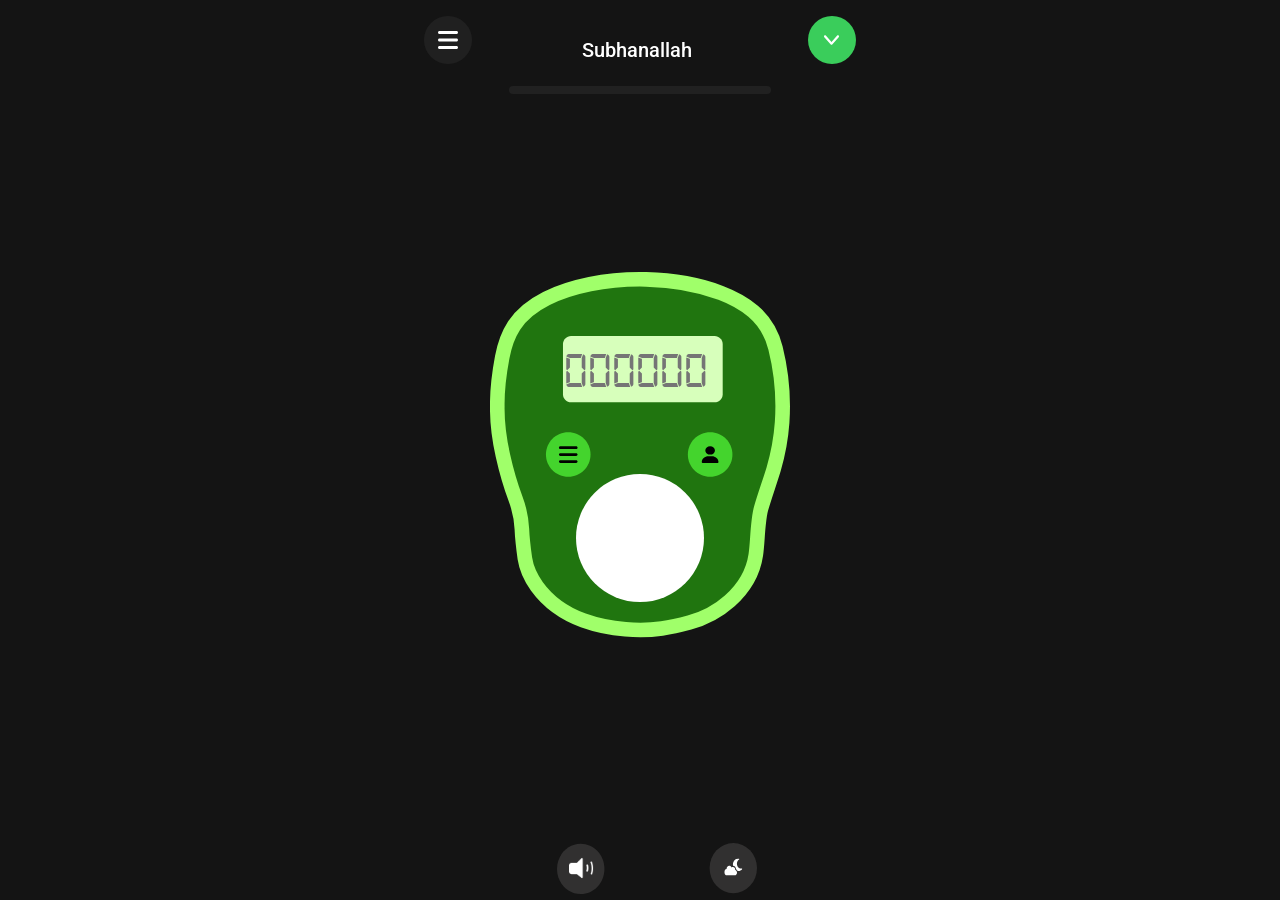
<file: index.html>
<!DOCTYPE html>
<html lang="en">
<head>
    <link rel="preconnect" href="https://fonts.googleapis.com">
<link rel="preconnect" href="https://fonts.gstatic.com" crossorigin>
<link href="https://fonts.googleapis.com/css2?family=Roboto:ital,wght@0,100..900;1,100..900&display=swap" rel="stylesheet">
    <link rel="stylesheet" href="style.css">
    <meta charset="UTF-8">
    <meta name="viewport" content="width=device-width, initial-scale=1.0">
    <title>Masba7ti</title>
</head>
<body class="body">
<div class="main">
    <div class="nav-bar">
        <div class="menu"><img style="width:20px;" src="assets/menu.svg" alt=""></div>
        <div class="ziqr" style="text-align: center;">
    &ThinSpace;Subhanallah&ensp;
    
</div>
<br>
<br>
<div class="progress"><div class="bakprogress"></div></div>


<div class="down"><img style="width:15px;" src="assets/down2.svg" alt=""></div>
</div>

    <div class="sebha">
        <div class="txt">
        <div class="reminder" style="color: rgba(255, 255, 255, 0.45); z-index: 100; font-family: 'Roboto', serif; text-align: center; position: relative; top:-40px;">
            Reminder :<span id="reminder" > null</span>
        </div>  
        <div class="target" style="color: rgba(255, 255, 255, 0.45); z-index: 100; font-family: 'Roboto', serif; text-align: center; position: relative; top:-30px;">
            Target :<span id="target" > null</span>
        </div>  
    </div>
<div class="seb7a">
    <img id="seb7aimg" src="assets/seba7/2.svg" alt="" srcset="">
    <input id="inputy" placeholder="&ThickSpace;000000" type="number" readonly sele maxlength="6" class="counterfield">
    <button class="add1"></button>
</div>

    </div>







    <div class="footer" >
<div class="mode">
    <svg width="48" height="51" viewBox="0 0 48 51" fill="none" xmlns="http://www.w3.org/2000/svg">
        <ellipse cx="24.302" cy="25.1087" rx="23.6979" ry="25.1087" fill="#313030"/>
        <g clip-path="url(#clip0_2023_27)">
        <path d="M29.3864 15.5435C29.543 15.5435 29.6967 15.55 29.8504 15.5664C30.0496 15.586 30.2147 15.7528 30.2574 15.9751C30.3001 16.1975 30.2118 16.4297 30.0382 16.5408C28.7745 17.3649 27.9206 18.9279 27.9206 20.7199C27.9206 23.3686 29.7849 25.5137 32.0819 25.5137C32.3267 25.5137 32.5658 25.4908 32.7963 25.445C32.9927 25.4058 33.1891 25.517 33.2802 25.723C33.3713 25.929 33.3343 26.1743 33.192 26.3345C32.21 27.4332 30.8665 28.1134 29.3893 28.1134C29.1246 28.1134 28.8655 28.0905 28.6094 28.0512C28.2906 27.3122 27.7612 26.7138 27.1122 26.3606C27.0353 24.4477 25.6805 22.9173 24.004 22.8716C23.9556 22.5315 23.93 22.1849 23.93 21.8317C23.9271 18.359 26.3693 15.5435 29.3864 15.5435ZM28.023 29.6666C28.023 31.112 27.004 32.2826 25.746 32.2826H18.0068C16.4982 32.2826 15.2743 30.8765 15.2743 29.1434C15.2743 27.5869 16.2591 26.2985 17.5514 26.05V26.0075C17.5514 24.2744 18.7753 22.8683 20.2838 22.8683C21.2772 22.8683 22.1453 23.4765 22.6235 24.3856C22.9935 24.088 23.4433 23.9147 23.9271 23.9147C25.1852 23.9147 26.2042 25.0853 26.2042 26.5307C26.2042 26.7236 26.1871 26.9133 26.1501 27.0931C27.2147 27.3122 28.023 28.3815 28.023 29.6666Z" fill="white"/>
        </g>
        <defs>
        <clipPath id="clip0_2023_27">
        <rect width="18.0556" height="17.9348" fill="white" transform="translate(15.2743 15.5435)"/>
        </clipPath>
        </defs>
        </svg>
        
</div>

<div class="sound">
    <div class="high">

        <svg version="1.2" xmlns="http://www.w3.org/2000/svg" viewBox="0 0 48 51" width="48" height="51">
            <title>sound</title>
            <defs>
                <image width="512" height="512" id="img1" href="[data-uri]"/>
            </defs>
            <style>
                .s0 { fill: #313030 } 
            </style>
            <path fill-rule="evenodd" class="s0" d="m23.7 51c-13.1 0-23.7-11.2-23.7-25.1 0-13.9 10.6-25.1 23.7-25.1 13.1 0 23.7 11.2 23.7 25.1 0 13.9-10.6 25.1-23.7 25.1z"/>
            <use id="volume-medium-white-icon" href="#img1" transform="matrix(.058,0,0,.058,9,10)"/>
        </svg>
    </div>
    <div class="low">
   

        <svg version="1.2" xmlns="http://www.w3.org/2000/svg" viewBox="0 0 48 51" width="48" height="51">
            <title>sound</title>
            <defs>
                <image width="512" height="512" id="img1" href="[data-uri]"/>
            </defs>
            <style>
                .s0 { fill: #313030 } 
            </style>
            <path fill-rule="evenodd" class="s0" d="m23.7 51c-13.1 0-23.7-11.2-23.7-25.1 0-13.9 10.6-25.1 23.7-25.1 13.1 0 23.7 11.2 23.7 25.1 0 13.9-10.6 25.1-23.7 25.1z"/>
            <use id="volume-low-white-icon" href="#img1" transform="matrix(.047,0,0,.047,12,13)"/>
        </svg>
    </div>      
</div>
    </div>
</div>
</body>
<script src="script.js"></script>
</html>
</file>
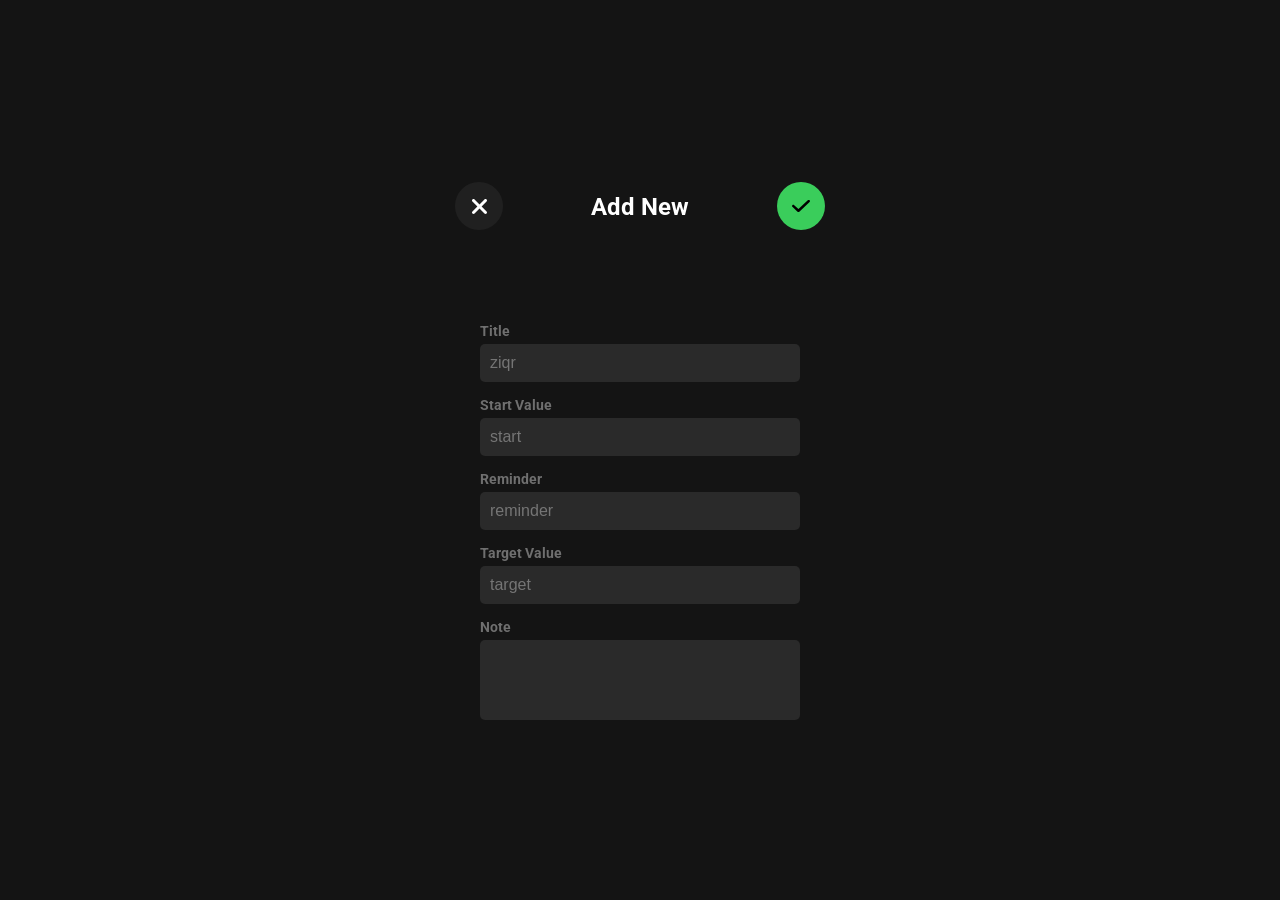
<file: add/add-new.html>
<!DOCTYPE html>
<html lang="en">
<head>
    <link rel="preconnect" href="https://fonts.googleapis.com">
<link rel="preconnect" href="https://fonts.gstatic.com" crossorigin>
<link href="https://fonts.googleapis.com/css2?family=Roboto:ital,wght@0,100..900;1,100..900&display=swap" rel="stylesheet">
    <meta charset="UTF-8">
    <meta name="viewport" content="width=device-width, initial-scale=1.0">
    <title>Tasbih Tracker</title>
    <link rel="stylesheet" href="style.css">
</head>
<body>

    <!-- Form Container -->
    <div class="container">
        <div class="buttons">
            
            <button type="button" id="cancelBtn" class="cancel"  ><svg width="48" height="48" viewBox="0 0 48 48" fill="none" xmlns="http://www.w3.org/2000/svg">
                
                <circle cx="24" cy="24" r="24" fill="#202020"/>
                <path d="M31.5561 19.5617C32.1417 18.976 32.1417 18.0249 31.5561 17.4392C30.9704 16.8536 30.0193 16.8536 29.4336 17.4392L24.5 22.3776L19.5617 17.4439C18.976 16.8583 18.0249 16.8583 17.4392 17.4439C16.8536 18.0296 16.8536 18.9807 17.4392 19.5664L22.3776 24.5L17.4439 29.4383C16.8583 30.024 16.8583 30.9751 17.4439 31.5608C18.0296 32.1464 18.9807 32.1464 19.5664 31.5608L24.5 26.6224L29.4383 31.5561C30.024 32.1417 30.9751 32.1417 31.5608 31.5561C32.1464 30.9704 32.1464 30.0193 31.5608 29.4336L26.6224 24.5L31.5561 19.5617Z" fill="white"/>
                </svg>
                </button>
                <H2>Add New</H2>
            <button type="button" id="saveTasbih"><svg width="48" height="48" viewBox="0 0 48 48" fill="none" xmlns="http://www.w3.org/2000/svg">
                <circle cx="24" cy="24" r="24" fill="#3ACD5B"/>
                <path d="M32.6234 18.3515C33.1255 18.8202 33.1255 19.5813 32.6234 20.05L22.3388 29.6485C21.8366 30.1172 21.0211 30.1172 20.5189 29.6485L15.3766 24.8492C14.8745 24.3806 14.8745 23.6194 15.3766 23.1508C15.8788 22.6821 16.6943 22.6821 17.1965 23.1508L21.4309 27.0989L30.8075 18.3515C31.3097 17.8828 32.1252 17.8828 32.6274 18.3515H32.6234Z" fill="black"/>
                </svg>
                </button>
        </div>
        <form id="tasbihForm">
            <label>Title</label>
            <input type="text" id="title" placeholder="ziqr">

            <label>Start Value</label>
            <input type="number" id="startValue" placeholder="start">

            <label>Reminder</label>
            <input type="number" id="reminder" placeholder="reminder">

            <label>Target Value</label>
            <input type="number" id="targetValue" placeholder="target">

            <label>Note</label>
            <textarea id="note" placeholder="" ></textarea>

            <!-- Buttons -->

        </form>
    </div>

    <!-- Saved Tasbih Display -->
 
</body>
<script>
    document.getElementById("cancelBtn").addEventListener("click", function () {
        window.location.href = "../index.html"; // Change this to the page you want
    });
</script>
<script src="script.js"></script>
</html>
</file>
<file: style.css>
@font-face {
    font-family: 'Digital-7';
    src: url("assets/font/digital-7-font/Digital7-rg1mL.ttf");
}
.center-container {
    display: flex;
    flex-direction: column;
    align-items: center;
    justify-content: center;
    height: 100vh; /* Adjust as needed */
}

img {
    display: block;
    max-width: 100%;
    height: auto;
}
.counter-container {
    display: flex;
    justify-content: center;
    align-items: center;
    height: 100vh; /* Centers the tasbih in the viewport */
    position: relative;
}

.seb7a {
    position: relative;
    max-width: 300px; /* Adjust as needed */
}

.add1 {
    position: absolute;
    left: 50%;
    top: 70%;
    transform: translate(-50%, -50%);
    border-radius: 50%;
    border: none;
    cursor: pointer;
}


.add1 {
    border:none;
    border-radius: 50%;
    width:128px;
    height: 128px;
    background-color:#ffffff !important;
    margin-top: 10px; /* Adjust spacing between image and button */
}
input::placeholder {
text-align: center;
  }
input {
    text-align: right;
    font-family:'Digital-7', sans-serif;  
    font-size:50px;
    position: absolute;
    top: 27%;
    left: 51.2%;
    transform: translate(-50%, -50%);
    width: 170px;
    height: 65px;

    background: transparent;
    border:none;
    border-radius:10px;
    cursor:default;
}
input:focus {
    outline: none;
    border-radius: 5px;
}
input::placeholder {
    transition: opacity 0.3s ease-in-out;
}

input:not(:placeholder-shown)::placeholder {
    opacity: 222; /* Hide completely when text is entered */
}
.main{
    margin-top:0px;
    display: flex;
    justify-content: center;
    align-items: center;
    height: 100vh;
    position: relative;
}
body {
    margin:0;
    padding: 0;
    color: white;
    background-color:#141414;
}                           



























/* Navigation Bar (Fixed on Top) */
.nav-bar {
    transform: translateY(0); /* Start from the top edge */
    font-weight:500;
    font-family: "Roboto", sans-serif;
    justify-content: center;
    display: flex;
    justify-content: center;
    align-items: center;
    width: 460px;
    height: 180px;
    position: fixed;
    top:0px;
    z-index: 100;
}
.active{
    transition:ease-in-out 0.3s;
    font-weight:500;
    font-family: "Roboto", sans-serif;
    justify-content: center;
    display: flex;
    justify-content: center;
    align-items: center;
    width: 460px;
    height: 180px;
    position: fixed;
    top:0px;
    z-index: 100;
    background-color:#2A2A2A;
}
/* Add margin to push the tasbih counter below */
.sebha {
    margin-top: 10px; /* Prevent overlap with nav-bar */
}

.progress {
    
    border-radius: 10px;
    width: 262px;
    height: 8px;
    background-color: #212121;
    position: absolute;
}

.bakprogress {
    border-radius: 10px;
    width: 0px; /* This will change based on your progress value */
    height: 8px;
    background-color: #3ACD5B;
    position: absolute;
    top: 50%;
    left: 0; /* Start from the left edge */
    transform: translateY(-50%); /* Slight correction to keep the bar centered vertically */
}

.roboto {
    font-family: "Roboto", serif;
    font-optical-sizing: auto;
    font-weight: 400; /* or any valid font weight value */
    font-style: normal;
  }
  .ziqr {
    display: flex;
    justify-self: center;
margin-top:20px;
    text-align: center;
    font-size: 20px; /* Adjust the font size as needed */
    margin-bottom:100px; /* Space between the text and the progress bar */
}
.menu{
    width: 48px;
    height: 48px;
    background-color:#202020;
    border-radius:50%;
    justify-content: center;
    display: flex;
    z-index: 100;
    cursor: pointer;
    position:relative;
    left:-23%;
    top:-50px;
}
.down{
    width: 48px;
    height: 48px;
    background-color:#3ACD5B;
    border-radius:50%;
    justify-content: center;
    display: flex;
    z-index: 100;
    cursor: pointer;
    position:relative;
    right:-23%;
    top:-50px;
}


.subhanallah {
    font-size: 20px;
    margin-bottom: 10px; /* Space between "Subhanallah" and "Reminder" */
}




.active-black{
    color:white;
    background-color: #212121;
}
.txt{
    display: none;
 margin-top: 70px;

}
.target{
    margin-top: 10px;
}
.reminder{
    margin-top: 0px;
    margin-bottom:10px;
}
.txt-show{
    display: block;
    transition:ease-in ;
    z-index: 1000;
}
.footer{
    position: fixed;
    bottom: 5px;
    left: 50px;
    width: 100%;
    height: 50px;
    display: flex;
    justify-content: center;
    align-items: center;
    z-index: 1000;
}
.mode{
    position: relative;
    left:67px;

}
.apperance{
    position: relative;
    left: 85px;
}
.list{
    position: relative;
    left: -50px;
}
.vibration{
    position: relative;
    left: -185px;
}
.sound{
    position: relative;
    left: -133px;
}
.mode,.apperance,.list,.vibration,.sound{
  cursor: pointer;
}
body.body.dark{
    background-color: #d9d9d9;
    color: #141414;
}
.ziqr.dark{
    color: white;
}
.high{
display: none;
}
</file>
<file: add/style.css>
body {
    background-color: #141414;
    color: white;
    font-family: "Roboto", serif;    
    display: flex;
    flex-direction: column;
    align-items: center;
    justify-content: center;
    height: 100vh;
    margin: 0;
}

/* Form Container */
.container {
    width: 90%;
    max-width: 400px;

}
.roboto {
    font-family: "Roboto", serif;
    font-optical-sizing: auto;
    font-weight: 400; /* or any valid font weight value */
    font-style: normal;
  }
/* Form Inputs */
label {
    font-weight: bold;
    color:#6f6f6f;
    display: block;
    font-size: 14px;
    margin-bottom: 5px;
}
input::-webkit-outer-spin-button,
input::-webkit-inner-spin-button {
  -webkit-appearance: none;
  margin: 0;
}
textarea { 

    resize: none;
 }
input, textarea {

    width: 300px;
    padding: 10px;
    background: #2a2a2a;
    color: white;
    border: none;
    border-radius: 5px;
    margin-bottom: 15px;
    font-size: 16px;
}
input, textarea ,label{
    position: relative;
left: 40px;
}
:focus{
    outline: none;
}
textarea {
    height: 60px;
}

/* Buttons */
.buttons {
    display: flex;
    justify-content: space-between;
    align-items: center;
    margin-top: 10px;
    margin-bottom:80px;
}

button {
    padding: 10px 15px;
    border: none;
    border-radius: 50%;
    background: #33333300;
    color: white;
    cursor: pointer;
}


/* Saved Tasbih Display */
.saved-data {
    width: 90%;
    max-width: 400px;
    background: #222;
    padding: 15px;
    border-radius: 10px;
    margin-top: 20px;
    text-align: left;
}

.saved-data p {
    margin: 5px 0;
}
</file>
